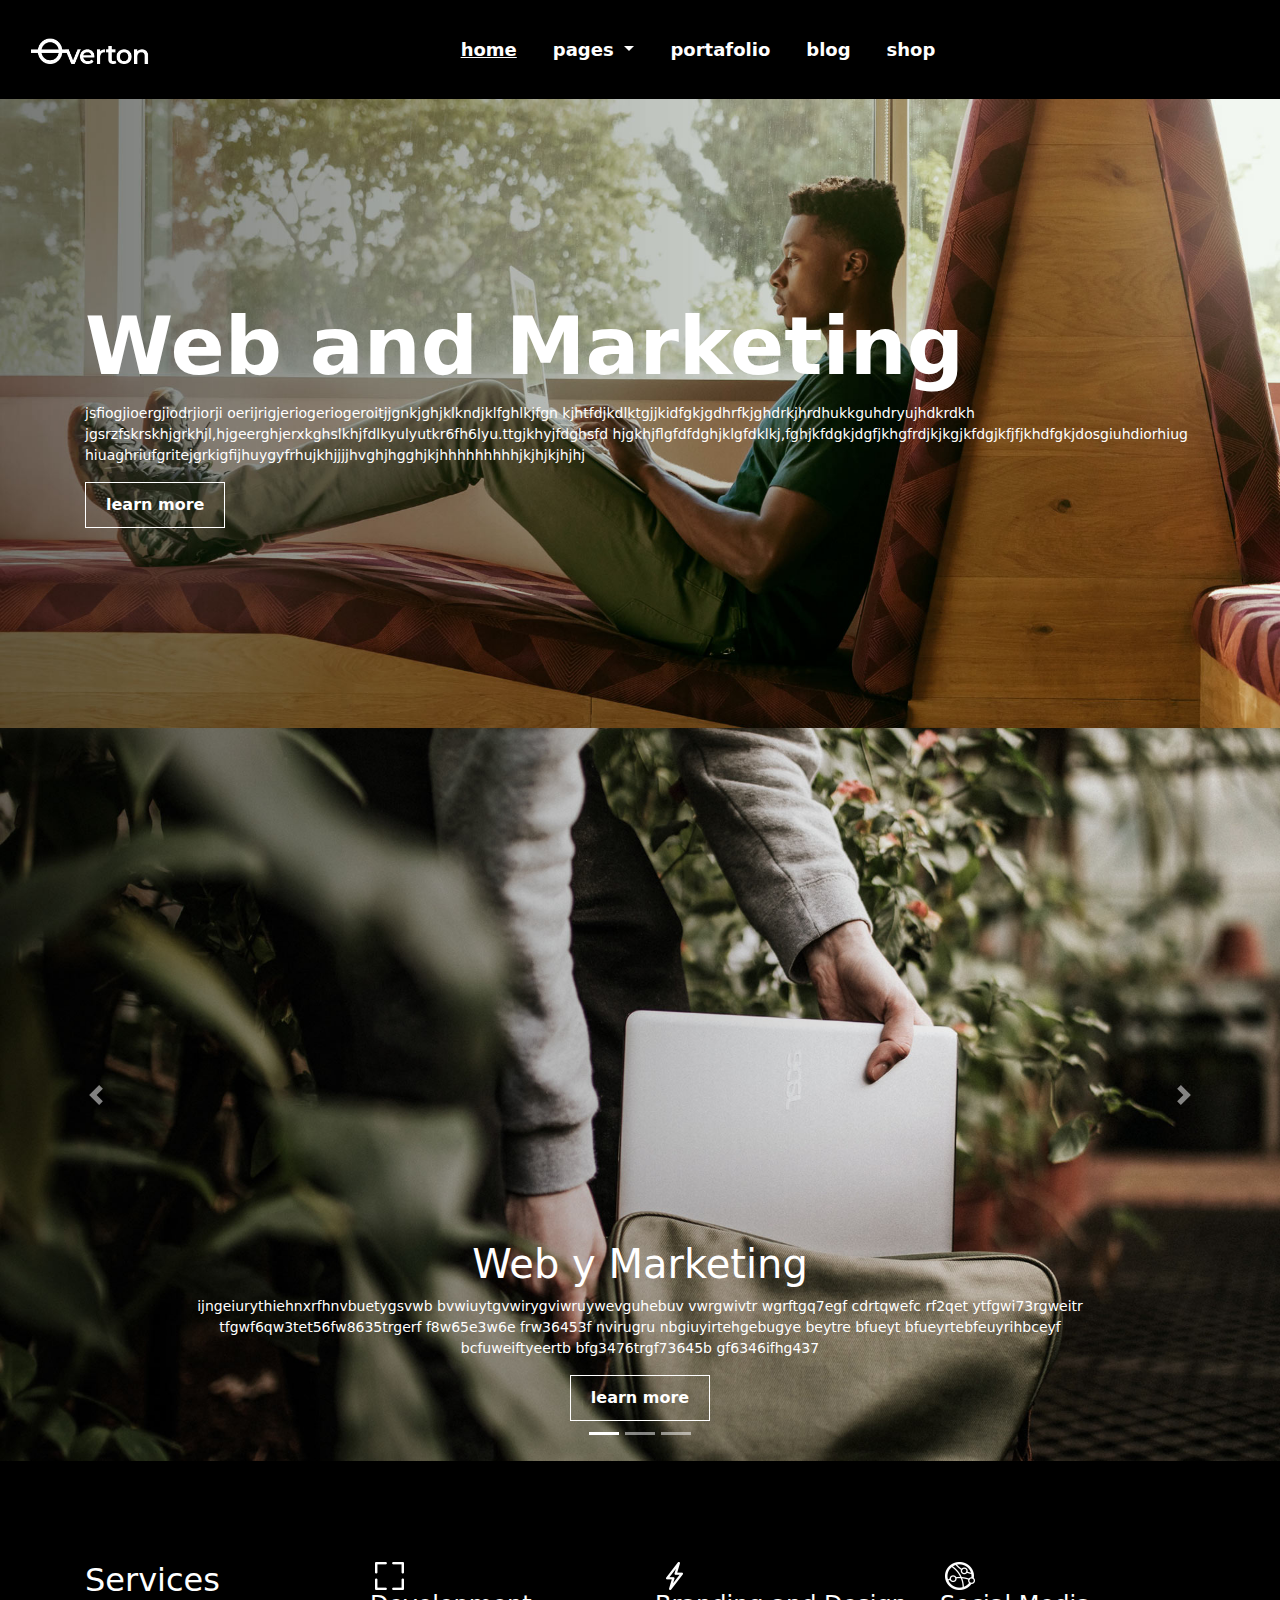
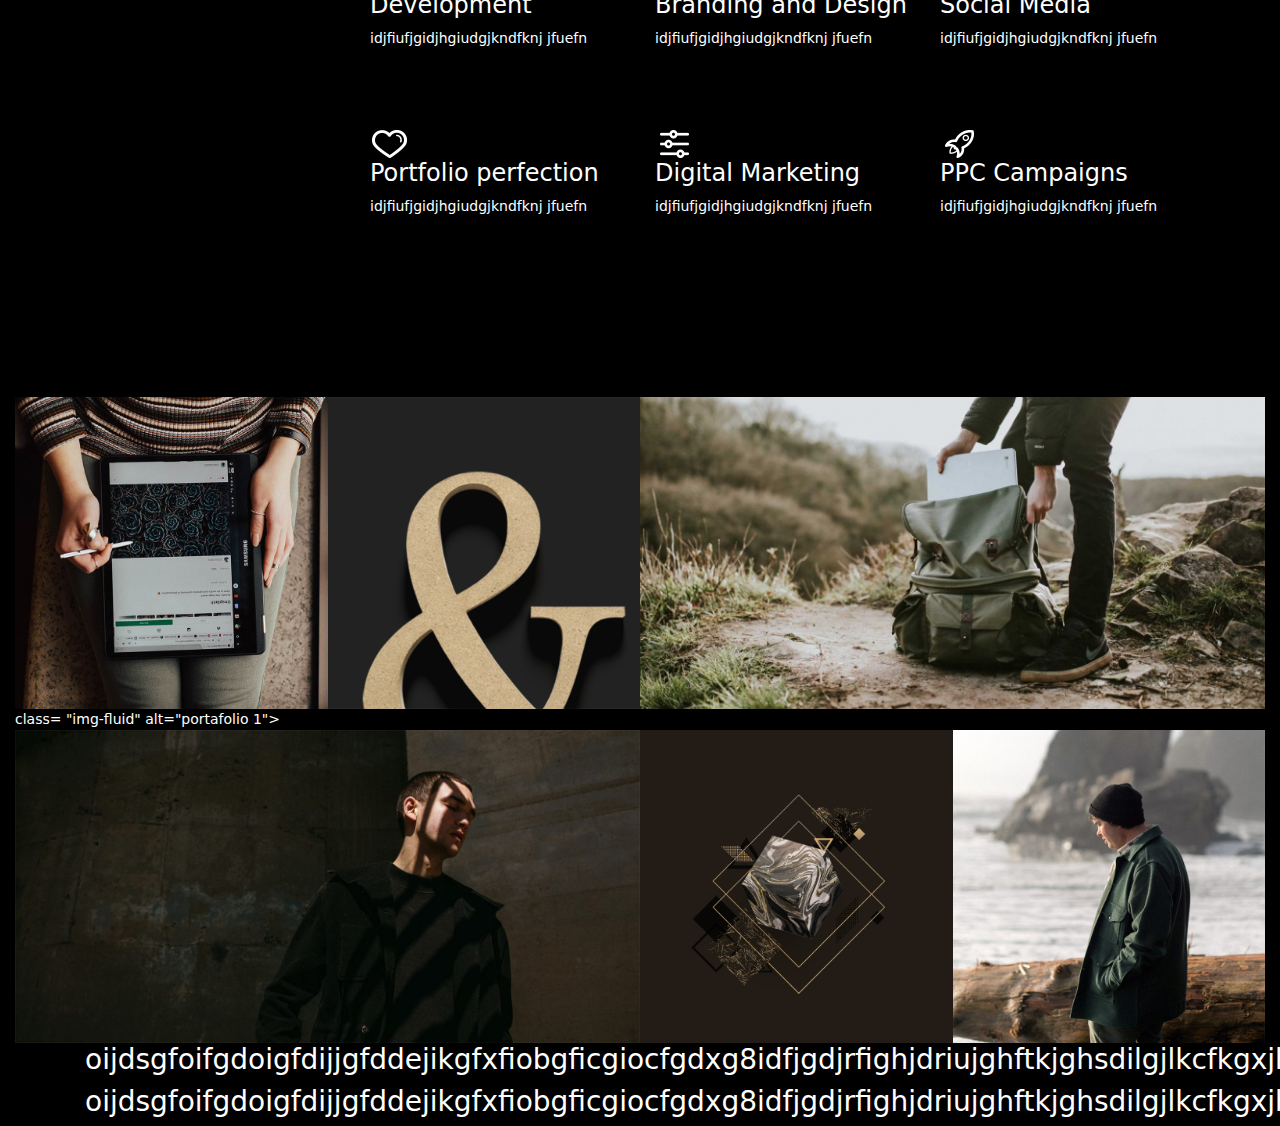
<file: index.html>
<!doctype html>
<html>
<head>
<meta charset="utf-8">
<title>Overton</title>
<meta name="viewport" content="width=device-width, initial-scale=1.0">
<link href="css/bootstrap.min.css" rel="stylesheet">
<link href="css/bootstrap-custom.css" rel="stylesheet">
<link href="css/style.css" rel="stylesheet">

	
	
</head>

<body>
	
	<header>
		<div class="container-fluid">
			<nav class="navbar navbar-expand-lg navbar-light bg-light">
  <a class="navbar-brand" href="index.html">
				<img src="img/header-logo.png"
					 class="img-fluid" alt="Overton">
				</a>
  <button class="navbar-toggler" type="button" data-toggle="collapse" data-target="#navbar" aria-controls="navbarSupportedContent" aria-expanded="false" aria-label="Toggle navigation">
    <span class="navbar-toggler-icon"></span>
  </button>

  <div class="collapse navbar-collapse" id="navbar">
    <ul class="navbar-nav mx-auto">
      <li class="nav-item active">
        <a class="nav-link" href="#">Home</a>
      </li>
		 <li class="nav-item dropdown">
        <a class="nav-link dropdown-toggle" href="#" id="navbarDropdown" role="button" data-toggle="dropdown" aria-haspopup="true" aria-expanded="false">
          Pages
        </a>
        <div class="dropdown-menu" aria-labelledby="navbarDropdown">
          <a class="dropdown-item" href="#">About Us</a>
          <a class="dropdown-item" href="#">About Me</a>
          <a class="dropdown-item" href="#">About Team</a>
        </div>
     </li>
      <li class="nav-item">
        <a class="nav-link" href="#">Portafolio</a>
      </li>
      <li class="nav-item">
        <a class="nav-link" href="#">Blog</a>
      </li>
		<li class="nav-item">
        <a class="nav-link" href="#">Shop</a>
      </li>
     
    </ul>

  </div>
</nav>
		</div>
	
	</header>
	
		<section id="hero">
		<div class="container">
			<h1> Web and Marketing</h1>
			<p>jsfiogjioergjiodrjiorji oerijrigjeriogeriogeroitjjgnkjghjklkndjklfghlkjfgn kjhtfdjkdlktgjjkidfgkjgdhrfkjghdrkjhrdhukkguhdryujhdkrdkh  jgsrzfskrskhjgrkhjl,hjgeerghjerxkghslkhjfdlkyulyutkr6fh6lyu.ttgjkhyjfdghsfd hjgkhjflgfdfdghjklgfdklkj,fghjkfdgkjdgfjkhgfrdjkjkgjkfdgjkfjfjkhdfgkjdosgiuhdiorhiug hiuaghriufgritejgrkigfijhuygyfrhujkhjjjjhvghjhgghjkjhhhhhhhhhjkjhjkjhjhj</p>
			<a href="#" class="btn btn-light btn-rectangulo"> Learn More</a>
			
			
			</div>
		</section>
	
	<section id="slides">
<div id="carouselExampleIndicators" class="carousel slide" data-ride="carousel">
  <ol class="carousel-indicators">
    <li data-target="#carouselExampleIndicators" data-slide-to="0" class="active"></li>
    <li data-target="#carouselExampleIndicators" data-slide-to="1"></li>
    <li data-target="#carouselExampleIndicators" data-slide-to="2"></li>
  </ol>
  <div class="carousel-inner">
    <div class="carousel-item active">
      <img class="d-block w-100" src="img/slider-1.jpg" alt="First slide">
<article class="carousel-caption ">
<h1> Web y Marketing </h1>
<p> ijngeiurythiehnxrfhnvbuetygsvwb bvwiuytgvwirygviwruywevguhebuv vwrgwivtr wgrftgq7egf cdrtqwefc rf2qet ytfgwi73rgweitr tfgwf6qw3tet56fw8635trgerf f8w65e3w6e frw36453f nvirugru nbgiuyirtehgebugye beytre bfueyt bfueyrtebfeuyrihbceyf bcfuweiftyeertb bfg3476trgf73645b gf6346ifhg437   </p>
<a href="#" class="btn btn-light btn-rectangulo"> Learn More </a>
  </article>
    </div>
  
    <div class="carousel-item">
      <img class="d-block w-100" src="img/slider-2.jpg"alt="Second slide">
<article class="carousel-caption ">
<h1> Web y Marketing </h1>
<p> ijngeiurythiehnxrfhnvbuetygsvwb bvwiuytgvwirygviwruywevguhebuv vwrgwivtr wgrftgq7egf cdrtqwefc rf2qet ytfgwi73rgweitr tfgwf6qw3tet56fw8635trgerf f8w65e3w6e frw36453f nvirugru nbgiuyirtehgebugye beytre bfueyt bfueyrtebfeuyrihbceyf bcfuweiftyeertb bfg3476trgf73645b gf6346ifhg437   </p>
<a href="#" class="btn btn-light btn-rectangulo"> Learn More </a>
  </article>
    </div>
  
    <div class="carousel-item">
      <img class="d-block w-100" src="img/slider-3.jpg" alt="Third slide">
<article class="carousel-caption ">
<h1> Web y Marketing </h1>
<p> ijngeiurythiehnxrfhnvbuetygsvwb bvwiuytgvwirygviwruywevguhebuv vwrgwivtr wgrftgq7egf cdrtqwefc rf2qet ytfgwi73rgweitr tfgwf6qw3tet56fw8635trgerf f8w65e3w6e frw36453f nvirugru nbgiuyirtehgebugye beytre bfueyt bfueyrtebfeuyrihbceyf bcfuweiftyeertb bfg3476trgf73645b gf6346ifhg437   </p>
<a href="#" class="btn btn-light btn-rectangulo"> Learn More </a>
  </article>
    </div>
  </div>
  <a class="carousel-control-prev" href="#carouselExampleIndicators" role="button" data-slide="prev">
    <span class="carousel-control-prev-icon" aria-hidden="true"></span>
    <span class="sr-only">Previous</span>
  </a>
  <a class="carousel-control-next" href="#carouselExampleIndicators" role="button" data-slide="next">
    <span class="carousel-control-next-icon" aria-hidden="true"></span>
    <span class="sr-only">Next</span>
  </a>
</div>
</section>

	
	<section id="services">
	<div class="container">
		
		
		<div class="row">
		
			<article class="col-md-3 col-sm-6 col-xs-12">
				<h2>Services</h2>
			</article>
			
			<article class="col-md-3 col-sm-6 col-xs-12">
				<img src="img/custom-icon-img-1.png" class="img-fluid">
				<h4>Development</h4>
				<p>idjfiufjgidjhgiudgjkndfknj jfuefn</p>
				
					<img src="img/custom-icon-img-4.png" class="img-fluid">
				<h4>Portfolio perfection</h4>
				<p>idjfiufjgidjhgiudgjkndfknj jfuefn</p>
			</article>
			
			<article class="col-md-3 col-sm-6 col-xs-12">
				<img src="img/custom-icon-img-2.png" class="img-fluid">
				<h4>Branding and Design</h4>
				<p>idjfiufjgidjhgiudgjkndfknj jfuefn</p>
				
				<img src="img/custom-icon-img-5.png" class="img-fluid">
				<h4>Digital Marketing</h4>
				<p>idjfiufjgidjhgiudgjkndfknj jfuefn</p>
			</article>
			
			<article class="col-md-3 col-sm-6 col-xs-12">
				<img src="img/custom-icon-img-3.png" class="img-fluid">
				<h4>Social Media</h4>
				<p>idjfiufjgidjhgiudgjkndfknj jfuefn</p>
				
				<img src="img/custom-icon-img-6.png" class="img-fluid">
				<h4>PPC Campaigns</h4>
				<p>idjfiufjgidjhgiudgjkndfknj jfuefn</p>
			</article>
		
		
		
		
			</div>
		
		</div>
	</section>
	
	<section id="fotos">
	<div class="container-fluid">
		
		<div class="row no-gutters">
			<article class="col-md-3 col-sm-12 col-xs-12">
				<div class="Foto">
				<img src="img/port-img-1.jpg" alt="imagen 1" class="img-fluid">
				class= "img-fluid" alt="portafolio 1">
			</article>
			
			<article class="col-md-3 col-sm-12 col-xs-12">
				<img src="img/port-img-2.jpg"
				class="img-fluid" alt="portafolio 2">
			</article>
			
			<article class="col-md-6 col-sm-12 col-xs-12">
				<img src="img/port-img-3.jpg"
				class="img-fluid" alt="portafolio 3">
			</article>
			
			
			
			<div class="row no-gutters">
			<article class="col-md-6 col-sm-12 col-xs-12">
				<img src="img/port-img-4.jpg"
				class= "img-fluid" alt="portafolio 4">
			</article>
			
			<article class="col-md-3 col-sm-12 col-xs-12">
				<img src="img/port-img-5.jpg"
				class="img-fluid" alt="portafolio 5">
			</article>
			
			<article class="col-md-3 col-sm-12 col-xs-12">
				<img src="img/port-img-6.jpg"
				class="img-fluid" alt="portafolio 6">
			</article>
		
				</div>
			</div>
		
		</div>
		
		</div>
	
	</section>
	
	
	<section id="Scroll">
		<div class="container">

			<div class="info-scroll">
				<h3>oijdsgfoifgdoigfdijjgfddejikgfxfiobgficgiocfgdxg8idfjgdjrfighjdriujghftkjghsdilgjlkcfkgxjhdhbnjmfdkcjdkrhtgkldrjfnk
				</h3>
			</div>
			
			<div class="info-scroll">
				<h3>oijdsgfoifgdoigfdijjgfddejikgfxfiobgficgiocfgdxg8idfjgdjrfighjdriujghftkjghsdilgjlkcfkgxjhdhbnjmfdkcjdkrhtgkldrjfnk
				</h3>
			</div>
			
		</div>
	</section>
	
	
	
	
	<script src="js/jquery.min.js"></script>
	<script src="js/bootstrap.min.js"></script>
	
</body>
</html>
</file>
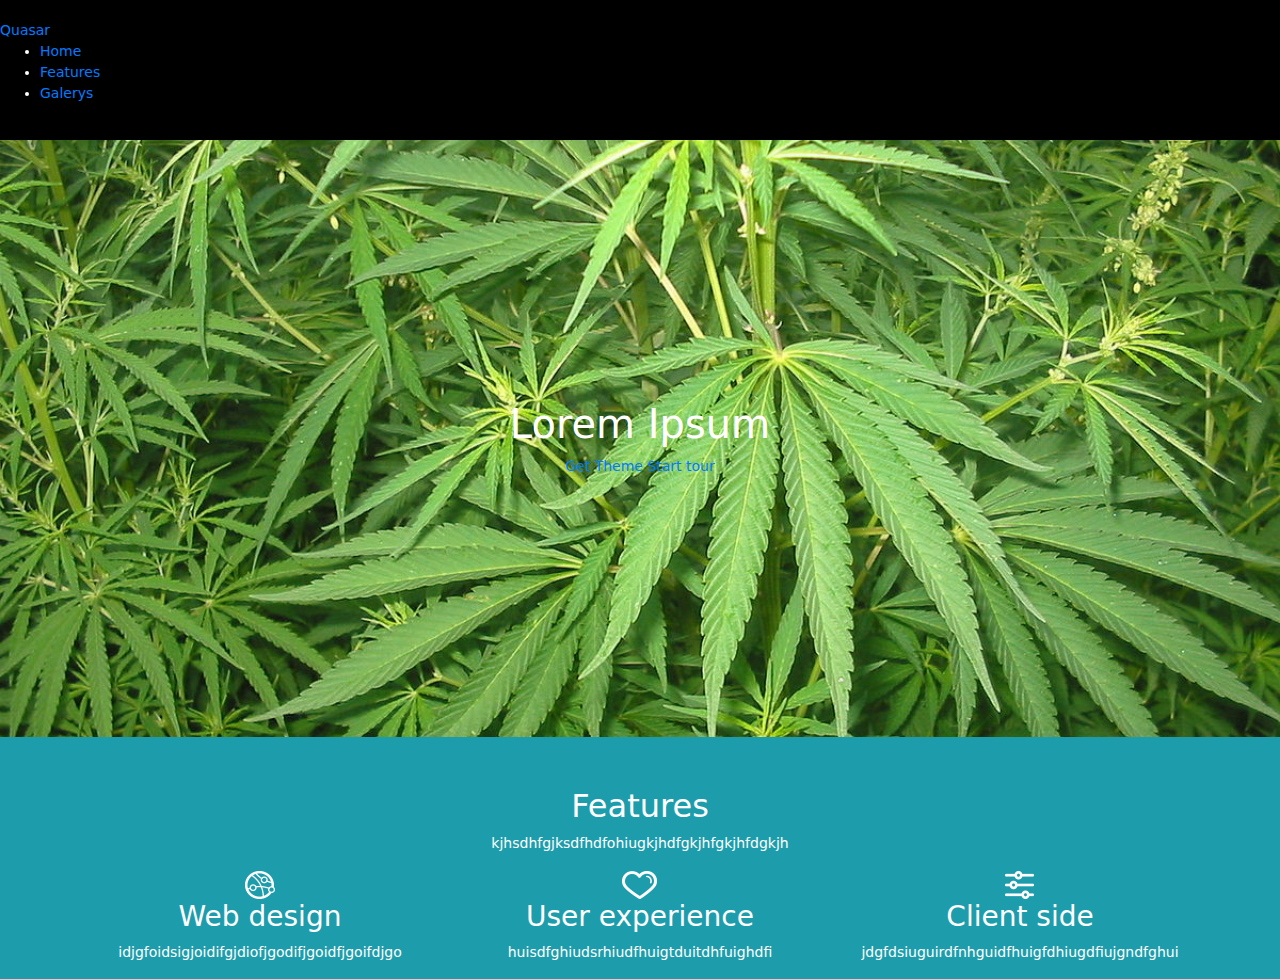
<file: Quasar.html>
<!doctype html>
<html>
<head>
<meta charset="utf-8">
	<meta charset="utf-8">
<title>Overton</title>
<meta name="viewport" content="width=device-width, initial-scale=1.0">
<link href="css/bootstrap.min.css" rel="stylesheet">
<link href="css/style.css" rel="stylesheet">
<title>Quasar</title>
	<link href="css/style.css" rel="stylesheet">
</head>
	

<body>
	
	<header>
	<a href="Quasar.html" class="quasar">Quasar</a>
		
		<nav>
		<ul class="menu">
			
		<li><a href="Quasar.html">Home</a></li>
		<li><a href="#">Features</a></li>
		<li><a href="#">Galerys</a></li>
			
		</ul>
			
		</nav>
	
	
	</header>
	
	
	<section id="primera-seccion">
	<h1>Lorem Ipsum</h1>
		
		<a href="#" class="boton boton-naranja">Get Theme</a>
		
		<a href="#" class="boton boton-azul">Start tour</a>

	</section>
	
	<section id="Features">
	<div class="container">
		
		<article class="text-center">
		<h2>Features</h2>
			</article>
		
		<article class="text-center">
		<p>kjhsdhfgjksdfhdfohiugkjhdfgkjhfgkjhfdgkjh</p>
	</article>
			
		<div class="row">
			
			
			<article class="col-md-4 col-sm-6 col-xs-12 text-center">
				<img src="img/custom-icon-img-3.png" class="img-fluid">
				<h3>Web design</h3>
				<p>idjgfoidsigjoidifgjdiofjgodifjgoidfjgoifdjgo</p>
				
			</article>
			
			<article class="col-md-4 col-sm-6 col-xs-12 text-center">
				<img src="img/custom-icon-img-4.png" class="img-fluid">
				<h3>User experience</h3>
				<p>huisdfghiudsrhiudfhuigtduitdhfuighdfi</p>
			</article>
			
			<article class="col-md-4 col-sm-6 col-xs-12 text-center">
				<img src="img/custom-icon-img-5.png" class="img-fluid">
				<h3>Client side</h3>
				<p>jdgfdsiuguirdfnhguidfhuigfdhiugdfiujgndfghui</p>
			</article>
			
			
				</div>
			
			</div>
	</section>
	
</body>
</html>
</file>
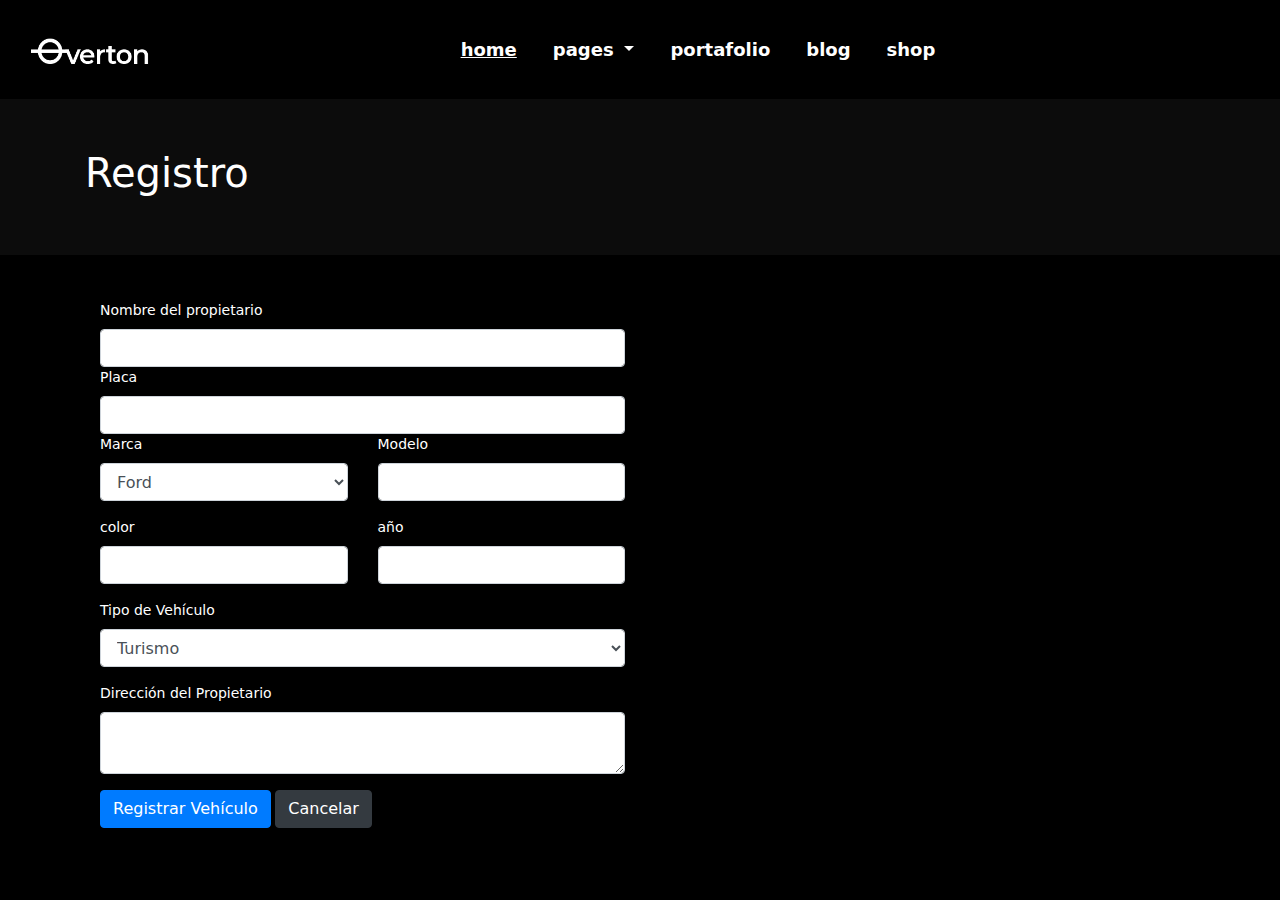
<file: registro.html>
<!doctype html>
<html>
<head>
<meta charset="utf-8">
<title>Registro de Vehiculos</title>
	
<meta name="viewport" content="width=device-width, initial-scale=1.0">
<link href="css/bootstrap.min.css" rel="stylesheet">
<link href="css/bootstrap-custom.css" rel="stylesheet">
<link href="css/style.css" rel="stylesheet">

</head>

<body>
	
	<header>
		<div class="container-fluid">
			<nav class="navbar navbar-expand-lg navbar-light bg-light">
  <a class="navbar-brand" href="index.html">
				<img src="img/header-logo.png"
					 class="img-fluid" alt="Overton">
				</a>
  <button class="navbar-toggler" type="button" data-toggle="collapse" data-target="#navbar" aria-controls="navbarSupportedContent" aria-expanded="false" aria-label="Toggle navigation">
    <span class="navbar-toggler-icon"></span>
  </button>

  <div class="collapse navbar-collapse" id="navbar">
    <ul class="navbar-nav mx-auto">
      <li class="nav-item active">
        <a class="nav-link" href="#">Home</a>
      </li>
		 <li class="nav-item dropdown">
        <a class="nav-link dropdown-toggle" href="#" id="navbarDropdown" role="button" data-toggle="dropdown" aria-haspopup="true" aria-expanded="false">
          Pages
        </a>
        <div class="dropdown-menu" aria-labelledby="navbarDropdown">
          <a class="dropdown-item" href="#">About Us</a>
          <a class="dropdown-item" href="#">About Me</a>
          <a class="dropdown-item" href="#">About Team</a>
        </div>
     </li>
      <li class="nav-item">
        <a class="nav-link" href="#">Portafolio</a>
      </li>
      <li class="nav-item">
        <a class="nav-link" href="#">Blog</a>
      </li>
		<li class="nav-item">
        <a class="nav-link" href="#">Shop</a>
      </li>
     
    </ul>

  </div>
</nav>
		</div>
	
	</header>
	
	<section id="page-header">
		<div class="container">
			 <div class="row">
				<article class="col-md6 col-sm-12 col-xs-12">
						<h1>Registro</h1>
	
	</article>
	</div>
	</div>
	</section>
	
	<section id="content">
		<div class="container">
		
			<form method="post" action="" class="col-md-6">
				
				<div class="form group">
				<label>Nombre del propietario</label>
					<input type="text" name="nombre" id="nombre" class="form-control">
				</div>
				
				<div class="form group">
				<label>Placa</label>
					<input type="number" name="placa" id="placa" class="form-control">
				</div>
				
				<div class="row">
					<div class="form group col-md-6">
				<label>Marca</label>
					<select name="marca" id="marca" class="form-control">
						<optgroup label="Estados Unidos">
						<option value="Ford">Ford</option>
						</optgroup>
						
						<optgroup label="Alemania">
						<option value="BMW">BMW</option>
						</optgroup>
						
						<option value="Toyota">Toyota</option>
						<option value="Mazda">Mazda</option>
						<option value="Kia">Kia</option>
						<option value="Mitsubishi">Mitsubishi</option>
						
						
						
						
					</select>
				</div>
				
					
					<div class="form-group col-md-6">
				<label>Modelo</label>
					<input type="text" name="modelo" id="modelo" class="form-control">
				</div>
					
				</div>
				
				 <div class="row">
  <div class="form-group col-md-6">
  <label>color</label>
   <input type="text" name="color" id="color" class="form-control">
   </div>
  
   <div class="form-group col-md-6">
   <label>año</label>
   <input type="number" name="anio" id="anio" class="form-control" required> 
  </div>
  </div>
  
  
  <div class="form-group">
  <label>Tipo de Vehículo</label>
   <select name="tipov" id="tipov" class="form-control">
   
   <option value="turismo">Turismo</option>
   <option value="camioneta">Camioneta</option>
   <option value="Camion">camion</option>
   <option value="Pick up">Pick up</option>
   
     </select>
    </div>
   <div class="form-group">
   <label>Dirección del Propietario</label>
   <textarea name="direccion" class="form-control">
   </textarea>
   </div>
   
  <div class="form-group">
   <button type="submit" class="btn btn-primary">Registrar Vehículo</button>
   <button type="reset" class="btn btn-dark"> Cancelar</button>
  
  </div>
				
				
				
			</form>
		</div>
	</section>
	
	
	<script src="js/jquery.min.js"></script>
	<script src="js/bootstrap.min.js"></script>
</body>
</html>
</file>
<file: css/style.css>
body{
	font-family: Segoe, "Segoe UI", "DejaVu Sans", "Trebuchet MS", Verdana, "sans-serif";
	color: #FFFFFF;
	font-size: 14px;
	background-color: #000000
}

	
header{
	padding: 20px 0;
}

#hero{
	background-image: url(../img/slider-3.jpg);
	background-repeat: no-repeat;
	background-position: center;
	background-size: cover;
	padding: 200px 0;
	
}

#hero h1{
	font-size: 80px;
	font-weight: 650;
	
	
	
}


hero p{
	font-size: 20px;
	
}

.btn-rectangulo{
	background-color: transparent;
	border:1px solid #FFFFFF;
	color: #fff;
	border-radius: 0;
	padding: 10px 20px;
	text-transform: lowercase;
	font-weight: 600;
}


.btn-rectangulo:hover{
	background-color: #FFFFFF;
	color: #000;
	
	
	
}

#services{
	padding: 100px 0;

}

#services p{
	margin-bottom: 80px
	
}

#primera-seccion{
	
	/*background-color: #222222;*/
	background-image: url(../img/1200px-Cannabis_01_bgiu.jpg);
	background-repeat: no-repeat;
	background-position: center;
	background-size: cover;
	color: #FFFFFF;
	text-align:center;
	/*height: 250px;*/
	padding: 260px 0px;
	
}


#Features{
	padding-top: 50px;
	background-color: #1D9DAC
	
}


#scroll{
	padding: 100px 0;
}

#scroll .info-scroll{
	text-align:center;
	margin-bottom: 50px 0;
}

#page-header{
	background-color: #0c0c0c;
	color: #FFFFFF;
	padding: 50px 0;
}

#page-header{
	font-size: 26px;
}

#content{
	padding: 45px 0;
}
</file>
